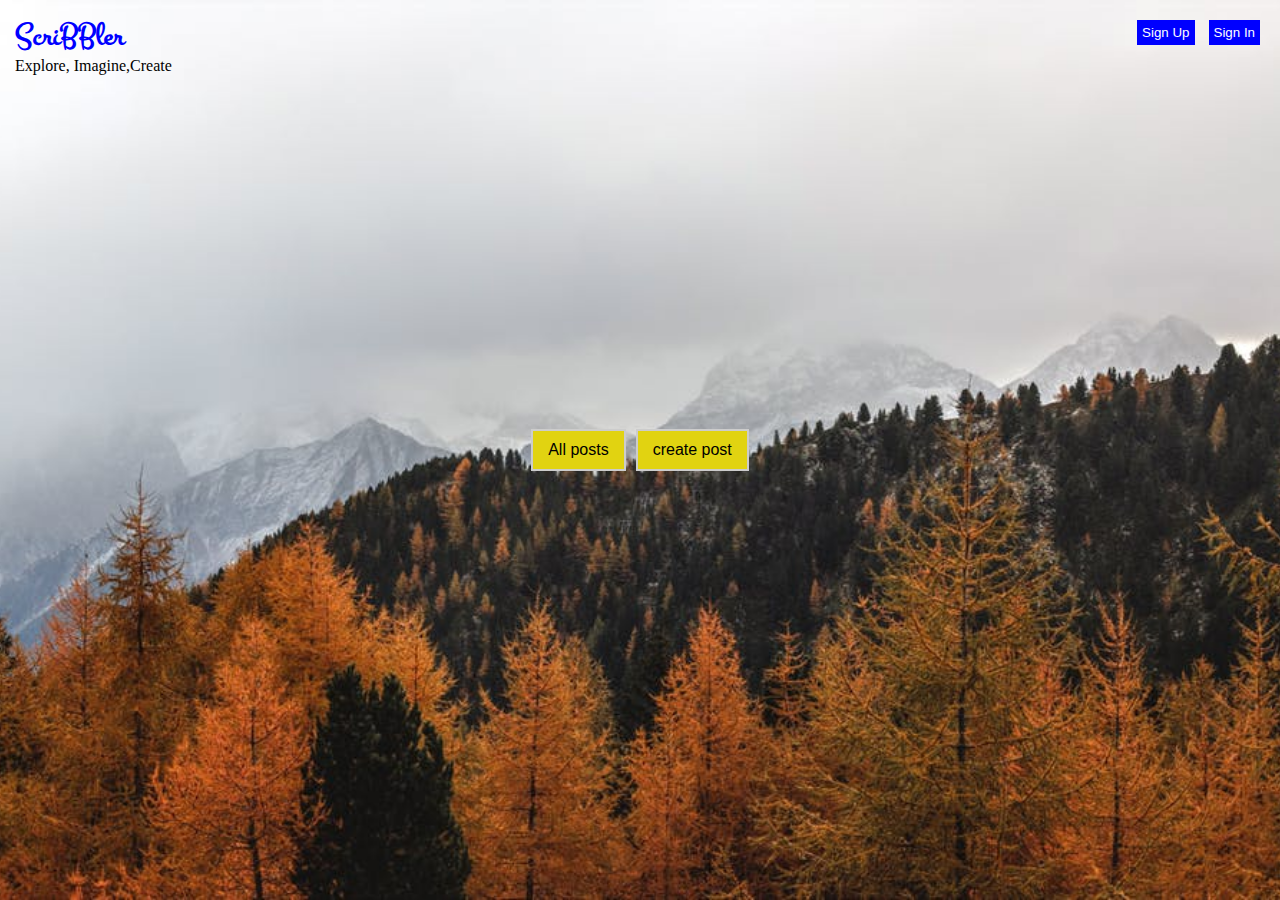
<file: index.html>
<!DOCTYPE html>
<html>

<head>
    <!-- TODO: Include Font Awesome file here -->
    <!-- TODO: Include Google Fonts file here -->

    <link href="https://fonts.googleapis.com/css?family=Montez&display=swap" rel="stylesheet">
    <link rel="stylesheet" href="https://cdnjs.cloudflare.com/ajax/libs/font-awesome/4.7.0/css/font-awesome.min.css">
    <link rel="stylesheet" href="./css/common.css">
    <link rel="stylesheet" href="./css/index.css">

</head>

<body>
    <!-- TODO: Include all your code for the header and home page here -->
    
    <!-- Here header will be added by common.js-->

    <main>


        <button  class="btn post-btn">All posts</button>
        <button class="btn create-post-btn">create post</button>


        <!--Modal to create a post-->
        <div class="modal create-post-modal">

            <div class="create-post">
                <div class="form-title">
                    <h3>Pen your post</h3>
                    <div class="close-btn"><i class="fa fa-times" aria-hidden="true"></i></div>
                </div>
                <form>
                    <label for="content-title">Title</label>
                    <input id="content-title" type="text" placeholder="Enter title of your post" required />

                    <label for="content-desc">Content</label>
                    <textarea id='content-desc' placeholder="Enter your username" required></textarea>

                    <button class="btn form-submit submit-post-btn" >create</button>
                </form>
                
            </div>
        </div>

    </main>
</body>
<script src="./javascript/common.js"></script>
<script src="./javascript/index.js"></script>

</html>
</file>
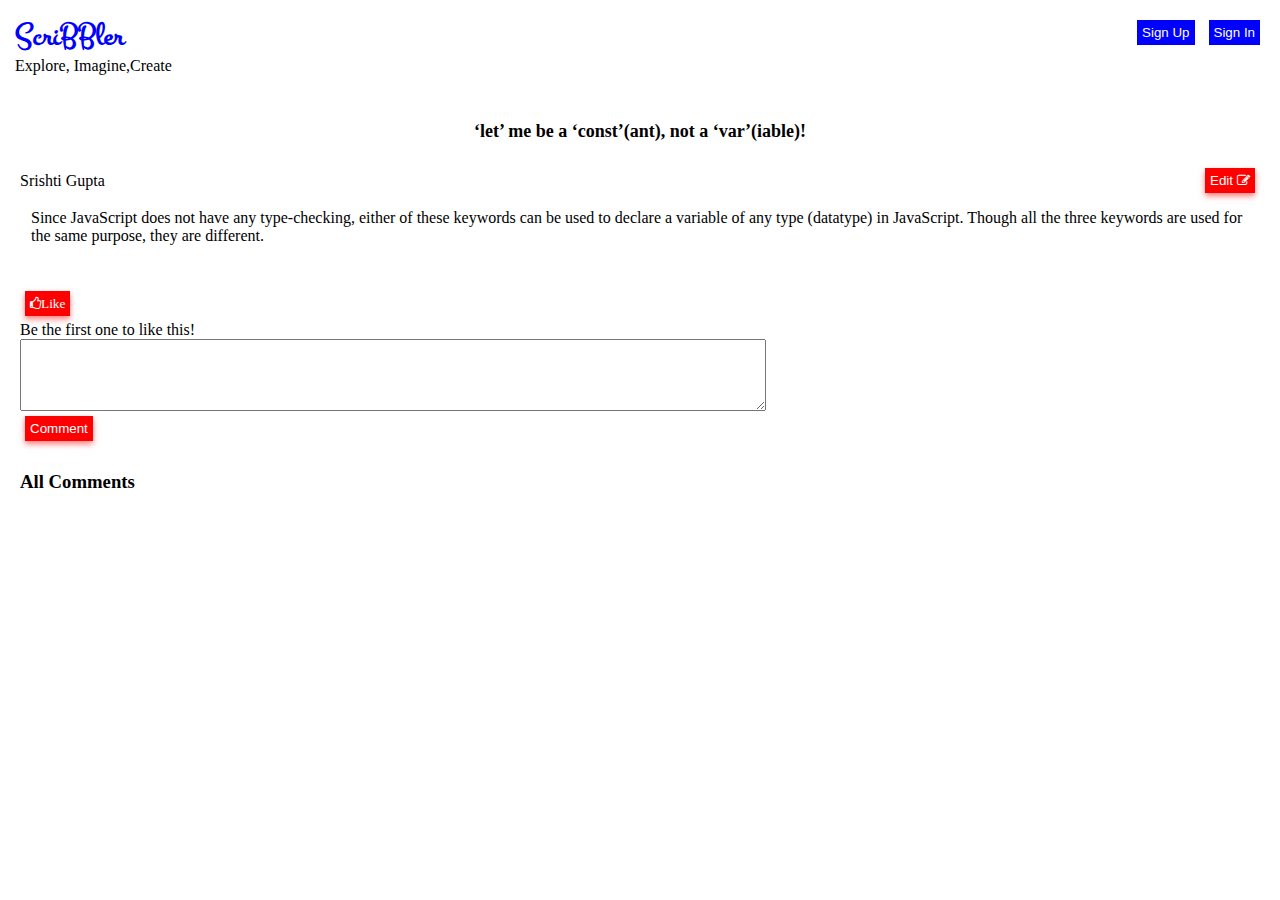
<file: html/post.html>
<!DOCTYPE html>
<html lang="en">

<head>
    <meta charset="UTF-8">
    <meta http-equiv="X-UA-Compatible" content="IE=edge">
    <meta name="viewport" content="width=device-width, initial-scale=1.0">
    <title>Post</title>

    <link href="https://fonts.googleapis.com/css?family=Montez&display=swap" rel="stylesheet">
    <link rel="stylesheet" href="https://cdnjs.cloudflare.com/ajax/libs/font-awesome/4.7.0/css/font-awesome.min.css">
    
    <link rel="stylesheet" href="./../css/common.css">
    <link rel="stylesheet" href="./../css/post.css">
</head>

<body>

    <div class="post">
        <h2 class="post-title" >‘let’ me be a ‘const’(ant), not a ‘var’(iable)!</h2>
        <div class="post-auth">
            <span>Srishti Gupta</span>
            <button class="btn post-btn edit-post active">Edit <i class="fa fa-pencil-square-o" aria-hidden="true"></i></button>
            <button class="btn post-btn post-save">Save <i class="fa fa-floppy-o" aria-hidden="true"></i></button>
        </div>
        <p class="post-description" >Since JavaScript does not have any type-checking, either of these keywords
            can be used to declare a variable of any type (datatype) in JavaScript. Though all the three
            keywords are used for the same purpose, they are different.</p>

    </div>


    <div class="user-response">
        <button class="btn post-btn like-btn"><i class="fa fa-thumbs-o-up" aria-hidden="true">Like</i></button>
        <span class="like-count">Be the first one to like this!</span>
        <textarea class="user-comment"></textarea>
        <button class="btn post-btn add-comment">Comment</button>

        <h3 style="margin-top: 25px;">All Comments</h3>
        <div class="comment-container"></div>
    </body>
</div>
    <script src="./../javascript/common.js"></script>
    <script src="./../javascript/post.js"></script>


</html>
</file>
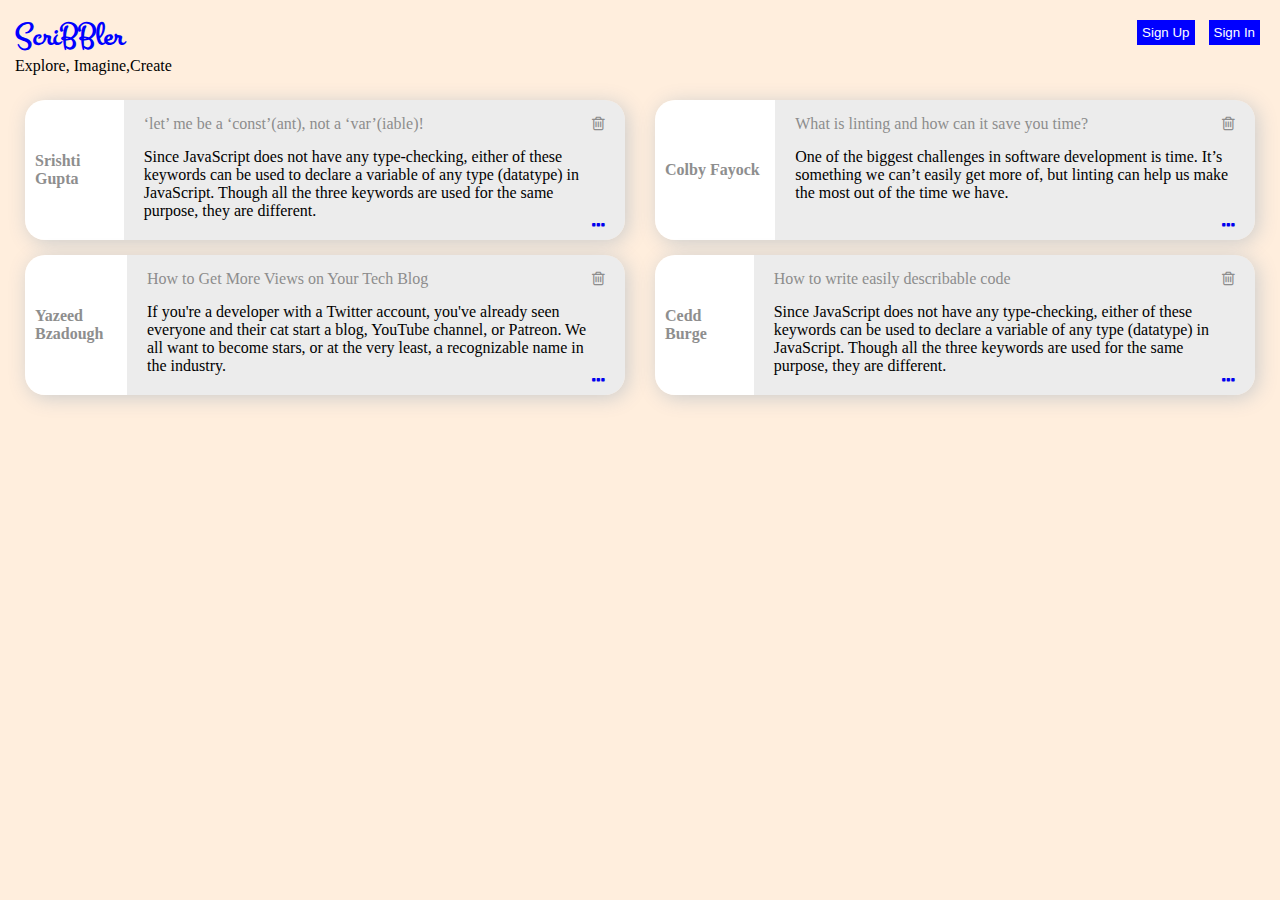
<file: html/postslist.html>
<!DOCTYPE html>
<html>

<head>
    <!-- TODO: Include Font Awesome file here -->
    <!-- TODO: Include Google Fonts file here -->
    <link href="https://fonts.googleapis.com/css?family=Montez&display=swap" rel="stylesheet">
    <link rel="stylesheet" href="https://cdnjs.cloudflare.com/ajax/libs/font-awesome/4.7.0/css/font-awesome.min.css">
    <link rel="stylesheet" href="./../css/common.css">
    <link rel="stylesheet" href="./../css/postlist.css">

</head>

<body class="postlist-container">
    <!-- TODO: Include code for header here -->

    <!-- ATTENTION: The HTML code for the list of posts has been given to you. You can feel free to add/delete/modify this code. You need to write the proper CSS and JavaScript code corresponding to this page so that the result looks like the screenshots given to you in the Project Statement. -->

    <!-- list of all posts starts here -->
    <div class="posts-container">
        <!--we will render all the posts here from postlist.js-->
    </div>
    <!-- list of all posts ends here -->

    <!--Modal to delete a post-->
    <div class="modal delete-modal">

        <div class="delete-post">

            <p>Are You sure want to delete this post?</p>
            <div class="delete-post-options">
                <button class="btn option-yes">Yes</button>
                <button class="btn option-no">No</button>
            </div>
        </div>
    </div>
</body>
<script src="./../javascript/common.js"></script>
<script src="./../javascript/postlist.js"></script>

</html>
</file>
<file: css/common.css>
*{
    margin: 0;
    padding: 0;
    
}

header{
    padding: 15px;
    display: flex;
    flex-flow: row wrap;
    justify-content: space-between;
}

.heading{
    display: flex;
    flex-direction: column;
}
.heading-title{
    font-family: 'Montez', cursive; 
    color: blue;
}

.signup{
    width: 300px;
    background-color: white;
    padding: 20px;
    position: absolute;
    left:50%;
    top:50%;
    transform: translate(-50%,-50%);
    z-index: 5;
}
.signin{

    width: 300px;
    background-color: white;
    padding: 20px;
    position: absolute;
    left:50%;
    top:50%;
    transform: translate(-50%,-50%);
    z-index: 5;

}

.btn{
    color: white;
    background: blue;
    border: none;
    padding: 5px;
    margin: 5px;
    cursor: pointer;
}


.modal{
    height: 100%;
    width: 100%;
    position: fixed;
    
    background: rgba(150, 150, 150, 0.7);
    
    top: 0;
    left: 0;
    display: none;
    transition: all 0.5s cubic-bezier(0.23, 1, 0.320, 1);
}


form{
    
    display: flex;
    flex-direction: column;
    margin: 10px 0;
}

label{
    margin-bottom: 5px;
    padding: 5px 0;
    font-weight: 500;
}
input{
    margin-bottom: 10px;
    border: none;
    padding: 10px;
    background: #eee;
    
}

input:focus{
    outline: none;
    border: none;
}
.form-submit{
    padding: 10px 0;
    margin: 5px 0;
    background: rgb(0, 202, 40) ;
   
    font-weight: 600;
}



.form-title{
    display: flex;
    flex-direction: row;
    justify-content: space-between;
    align-items: center;
    padding-bottom:10px ;
    border-bottom: 1px solid #ccc;
}

.close-btn{
    height:15px;
    width:15px;
    padding: 3px;
    border-radius: 50%;
    transform: scale(1);
    cursor: pointer;
    transition: all 0.3s;
}

.close-btn > i{
    position: absolute;
    left:50%;
    top:50%;
    transform: translate(-50%,-50%);
}
.close-btn:hover{
    transform: scale(1.15);
    color: white;
    background: red;
}

.signup-link{
    text-decoration: none;
    background: none;
    border: none;
    color: blue;
    font-weight: 700;
    margin-left: 5px;
    cursor: pointer;
}
</file>
<file: css/index.css>
body{
    height: 100vh;
    width: 100vw;
    background: url('./../images/background.jpg')  no-repeat  center;
    background-size: cover;
    font-size: 16px;
}

main{
    height: 80vh;
    display: flex;
    flex-direction: row;
    justify-content: center;
    align-items: center;
    
}


.create-post{
    width: 60%;
    background-color: white;
    padding: 20px;
    position: absolute;
    left:50%;
    top:50%;
    transform: translate(-50%,-50%);
    z-index: 5;
}

form > textarea{
    min-height: 360px;
    max-height: 360px;
    min-width: 100%;
    max-width: 100%;
    background: #eee;
    border: none;
}
form > textarea:focus{
    outline: none;
    border: none;
}

.create-post-btn,.post-btn {
    border: 2px solid #ccc;
    color: black;
    font-size: 16px;
    padding: 10px 15px;
    background: rgb(225, 211, 17);
}
</file>
<file: css/post.css>
.post{
    width: auto;
    margin: 0 10px;
    padding: 10px;
    box-sizing: border-box;
    
}

.post-title{
    text-align: center;
    padding: 10px;
    margin: 10px;
    font-size: 18px;
    border: 1px solid transparent;
}

.post-auth{
    display: flex;
    flex-direction: row;
    justify-content: space-between;
    align-items: center;
}

.user-response{
    display: flex;
    flex-direction: column;
    padding: 20px;
}

.user-comment{
    height: 70px;
    width: 60%;
}



.edit-post,.post-save{
    display: none;
}

.active{
    display: block;
}

.like-btn{
    display: block;
}

.post-btn{
    width: fit-content;
    box-shadow: 0px 3px 6px rgb(255, 124, 124);
    background-color: red;
    transform:perspective(1px) scale(1);
    transition: all 0.5s;
}
.post-btn:hover{
    box-shadow: 0px 5px 10px rgb(255, 124, 124);
    transform:perspective(1px) scale(1.03);

}

.post-description{
    padding: 10px;
    border: 1px solid transparent;
}
.comment-container{
    margin-top: 15px;
    background: #ccc;
    padding: 10px;
    width:60%;
    display: flex;
    flex-direction: column;
    gap: 10px;
    display: none;
}

.comment-container>p{
    background-color: white;
    padding: 10px;
}

.edit{
    border: 1px red solid;
}
</file>
<file: css/postlist.css>
.postlist-container{
    background: #ffeedd;
}

.posts-container{
    display: flex;
    flex-flow: row wrap;
    justify-content: space-evenly;
    padding: 10px;
    gap: 15px;
}

.post{
    width: 600px;
    height: auto;
    display: flex;
    flex-direction: row;
    box-shadow: 3px 3px 20px #ccc;
    border-radius: 20px;
    overflow: hidden;
}
.post-content{
    position: relative;
    display: flex;
    flex-direction: column;
    background: rgb(236, 236, 236);
    padding: 10px;

}

.post-author{
    width:40%;
    padding: 10px;
    background: white;
    display: flex;
    place-items: center;
    font-weight: 600;
    text-transform: capitalize;
    color: rgb(142, 142, 142);

    padding: 10px;
}
.post-title{
    display: flex;
    justify-content: space-between;
    margin: 5px 10px;
    color: rgb(141, 141, 141);
}

.post-delete-icon{
    cursor: pointer;
}
.post-description{
    margin: 10px;
}

.ellipsis{
    position: absolute;
    bottom: 5px;
    right: 20px;
    cursor: pointer;
}

.delete-post{
    width: 300px;
    background-color: white;
    padding: 20px;
    position: absolute;
    left:50%;
    top:50%;
    transform: translate(-50%,-50%);
    z-index: 5;
}

.delete-post>p{
    text-align: center;
}
.delete-post-options{
    display: flex;
    justify-content: space-between;
    
}


.option-yes,.option-no{
    width: 70px;
}



.option-yes{
    background: rgb(0, 218, 0);
}

.option-no{
   background: red;
}
</file>
